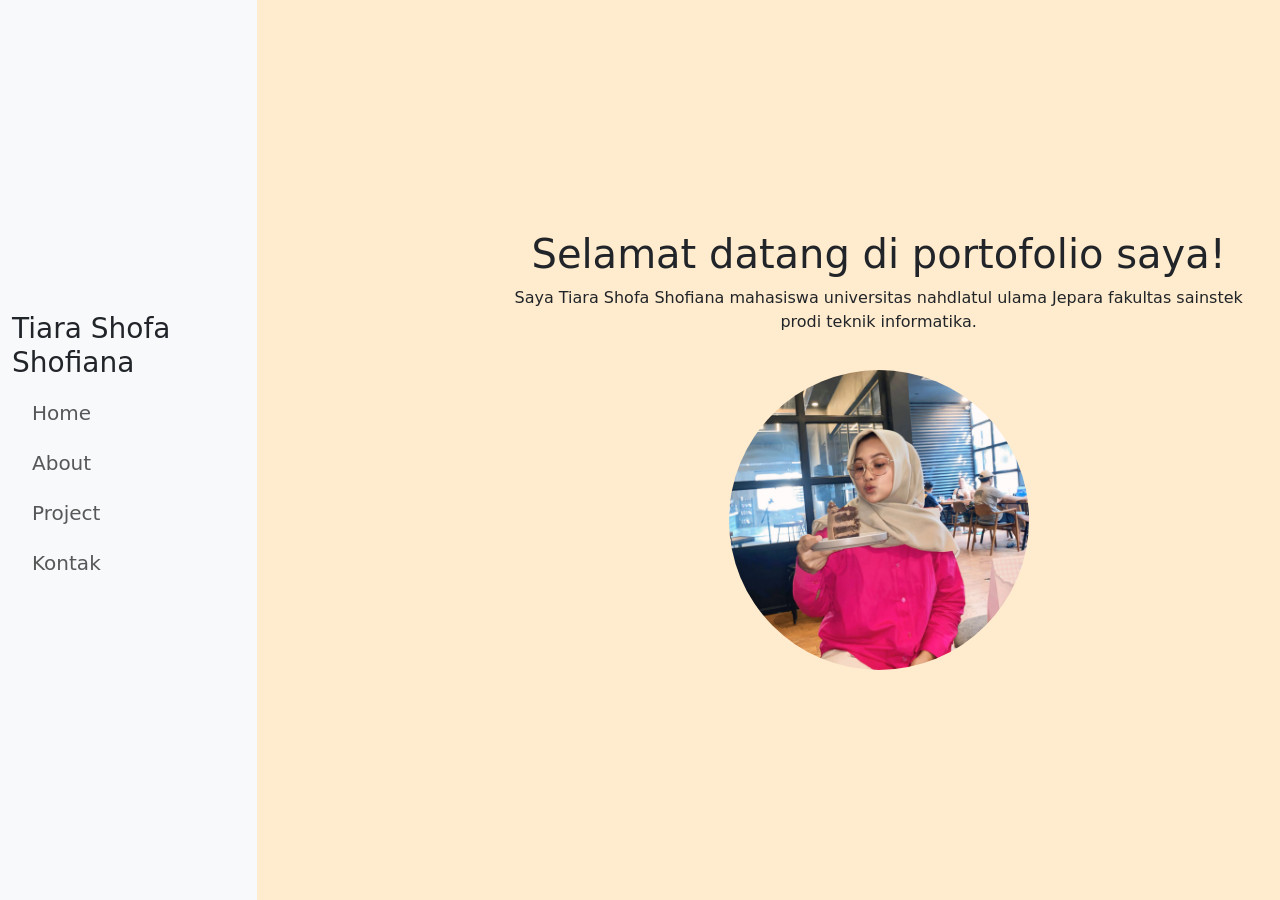
<file: index.html>
<!DOCTYPE html>
<html lang="en">
  <head>
    <meta charset="utf-8" />
    <meta name="viewport" content="width=device-width, initial-scale=1" />
    <title>Bootstrap Sidebar Navigation</title>
    <link
      href="https://cdn.jsdelivr.net/npm/bootstrap@5.3.3/dist/css/bootstrap.min.css"
      rel="stylesheet"
      integrity="sha384-QWTKZyjpPEjISv5WaRU9OFeRpok6YctnYmDr5pNlyT2bRjXh0JMhjY6hW+ALEwIH"
      crossorigin="anonymous"
    />
    <link rel="stylesheet" href="style.css" />
    <style>
      body {
        display: flex;
      }

      nav {
        height: 100vh; /* Navbar takes the full height of the viewport */
        position: fixed;
        width: 250px; /* Width of the sidebar */
        top: 0;
        left: 0;
      }

      .content {
        margin-left: 220px; /* Make space for the sidebar */
        padding: 20px;
        display: flex;
        flex-direction: column;
        align-items: center; /* Center items horizontally */
        justify-content: center; /* Center items vertically */
        height: 100vh; /* Make content area full height */
      }

      .navbar-nav {
        width: 100%;
        display: flex;
        flex-direction: column; /* Vertical navigation */
      }

      .navbar-nav li {
        width: 100%;
      }

      .navbar-nav .nav-link {
        text-align: left;
        padding: 10px 20px;
        font-size: 20px;
      }

      .navbar-brand {
        padding: 10px;
      }

      img {
        width: 300px; /* Set desired width */
        height: 300px; /* Set the same height */
        border-radius: 50%; /* Makes the image circular */
        object-fit: cover;
        margin-top: 20px; /* Add some space above the image */
      }
    </style>
  </head>
  <body>
    <nav class="navbar bg-body-tertiary">
      <div class="container d-flex flex-column">
        <span class="h3">Tiara Shofa Shofiana</span>
        <ul class="navbar-nav">
          <li class="nav-item">
            <a class="nav-link" href="index.html">Home</a>
          </li>
          <li class="nav-item">
            <a class="nav-link" href="about.html">About</a>
          </li>
          <li class="nav-item">
            <a class="nav-link" href="project.html">Project</a>
          </li>
          <li class="nav-item">
            <a class="nav-link" href="kontak.html">Kontak</a>
          </li>
        </ul>
      </div>
    </nav>

    <div class="content text-center">
      <h1>Selamat datang di portofolio saya!</h1>
      <p>
        Saya Tiara Shofa Shofiana mahasiswa universitas nahdlatul ulama Jepara
        fakultas sainstek prodi teknik informatika.
      </p>
      <img src="gambar.jpeg" alt="Profile Picture" />
    </div>

    <script
      src="https://cdn.jsdelivr.net/npm/bootstrap@5.3.3/dist/js/bootstrap.bundle.min.js"
      integrity="sha384-YvpcrYf0tY3lHB60NNkmXc5s9fDVZLESaAA55NDzOxhy9GkcIdslK1eN7N6jIeHz"
      crossorigin="anonymous"
    ></script>
  </body>
</html>
</file>
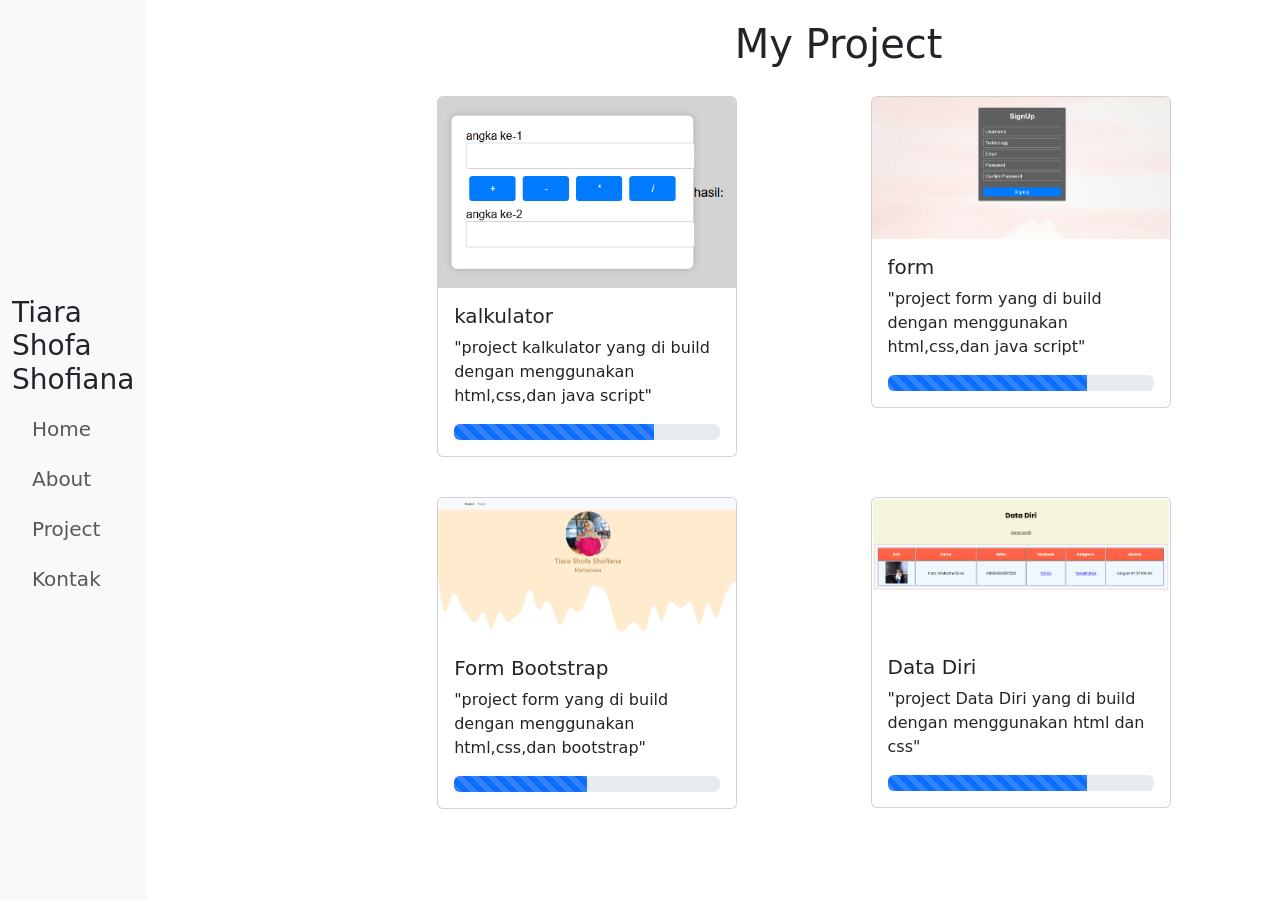
<file: project.html>
<!DOCTYPE html>
<html lang="en">
  <head>
    <meta charset="utf-8" />
    <meta name="viewport" content="width=device-width, initial-scale=1" />
    <title>Bootstrap Sidebar Navigation</title>
    <link
      href="https://cdn.jsdelivr.net/npm/bootstrap@5.3.3/dist/css/bootstrap.min.css"
      rel="stylesheet"
      integrity="sha384-QWTKZyjpPEjISv5WaRU9OFeRpok6YctnYmDr5pNlyT2bRjXh0JMhjY6hW+ALEwIH"
      crossorigin="anonymous"
    />
    <style>
      body {
        display: flex;
      }

      nav {
        height: 100vh; /* Navbar takes the full height of the viewport */
        position: fixed;
        width: 250px; /* Width of the sidebar */
        top: 0;
        left: 0;
      }

      .content {
        margin-left: 250px; /* Make space for the sidebar */
        padding: 20px;
      }

      .card {
        max-width: 300px; /* Set a max width for the card */
        margin: 20px; /* Space between cards */
      }

      .navbar-nav {
        width: 100%;
        display: flex;
        flex-direction: column; /* Vertical navigation */
      }

      .navbar-nav li {
        width: 100%;
      }

      .navbar-nav .nav-link {
        text-align: left;
        padding: 10px 20px;
        font-size: 20px;
      }

      .navbar-brand {
        padding: 10px;
      }
    </style>
  </head>
  <body>
    <nav class="navbar bg-body-tertiary">
      <div class="container d-flex flex-column">
        <span class="h3">Tiara Shofa Shofiana</span>
        <ul class="navbar-nav">
          <li class="nav-item">
            <a class="nav-link" href="index.html">Home</a>
          </li>
          <li class="nav-item">
            <a class="nav-link" href="about.html">About</a>
          </li>
          <li class="nav-item">
            <a class="nav-link" href="project.html">Project</a>
          </li>
          <li class="nav-item">
            <a class="nav-link" href="kontak.html">Kontak</a>
          </li>
        </ul>
      </div>
    </nav>

    <div class="content">
      <h1 class="text-center">My Project</h1>

      <div class="row">
        <div class="col-md-6">
          <div class="card">
            <img
              src="img/Screenshot 2024-10-22 115839.png"
              class="card-img-top"
              alt="..."
            />
            <div class="card-body">
              <h5 class="card-title">kalkulator</h5>
              <p class="card-text">
                "project kalkulator yang di build dengan menggunakan
                html,css,dan java script"
              </p>
              <div
                class="progress"
                role="progressbar"
                aria-label="Animated striped example"
                aria-valuenow="75"
                aria-valuemin="0"
                aria-valuemax="100"
              >
                <div
                  class="progress-bar progress-bar-striped progress-bar-animated"
                  style="width: 75%"
                ></div>
              </div>
            </div>
          </div>
        </div>

        <div class="col-md-6">
          <div class="card">
            <img
              src="img/Screenshot 2024-10-22 122258.png"
              class="card-img-top"
              alt="..."
            />
            <div class="card-body">
              <h5 class="card-title">form</h5>
              <p class="card-text">
                "project form yang di build dengan menggunakan html,css,dan java
                script"
              </p>
              <div
                class="progress"
                role="progressbar"
                aria-label="Animated striped example"
                aria-valuenow="75"
                aria-valuemin="0"
                aria-valuemax="100"
              >
                <div
                  class="progress-bar progress-bar-striped progress-bar-animated"
                  style="width: 75%"
                ></div>
              </div>
            </div>
          </div>
        </div>
        <div class="col-md-6">
          <div class="card">
            <img
              src="img/Screenshot 2024-10-22 123756.png"
              class="card-img-top"
              alt="..."
            />
            <div class="card-body">
              <h5 class="card-title">Form Bootstrap</h5>
              <p class="card-text">
                "project form yang di build dengan menggunakan html,css,dan
                bootstrap"
              </p>
              <div
                class="progress"
                role="progressbar"
                aria-label="Animated striped example"
                aria-valuenow="75"
                aria-valuemin="0"
                aria-valuemax="100"
              >
                <div
                  class="progress-bar progress-bar-striped progress-bar-animated"
                  style="width: 50%"
                ></div>
              </div>
            </div>
          </div>
        </div>
        <div class="col-md-6">
          <div class="card">
            <img
              src="img/Screenshot 2024-10-22 124158.png"
              class="card-img-top"
              alt="..."
            />
            <div class="card-body">
              <h5 class="card-title">Data Diri</h5>
              <p class="card-text">
                "project Data Diri yang di build dengan menggunakan html dan
                css"
              </p>
              <div
                class="progress"
                role="progressbar"
                aria-label="Animated striped example"
                aria-valuenow="75"
                aria-valuemin="0"
                aria-valuemax="100"
              >
                <div
                  class="progress-bar progress-bar-striped progress-bar-animated"
                  style="width: 75%"
                ></div>
              </div>
            </div>
          </div>
        </div>
      </div>
    </div>

    <script
      src="https://cdn.jsdelivr.net/npm/bootstrap@5.3.3/dist/js/bootstrap.bundle.min.js"
      integrity="sha384-YvpcrYf0tY3lHB60NNkmXc5s9fDVZLESaAA55NDzOxhy9GkcIdslK1eN7N6jIeHz"
      crossorigin="anonymous"
    ></script>
  </body>
</html>
</file>
<file: style.css>
body {
  background-color: blanchedalmond;
}
/* navbar */

@media (min-width: 992px) {
  .navbar {
    min-height: 100vh;
    width: var(--sidbar-width);
    background: linear-gradient(blanchedalmond), (rgb(180, 115, 68));
    background-size: cover;
    background-position: center;
  }
}
</file>
